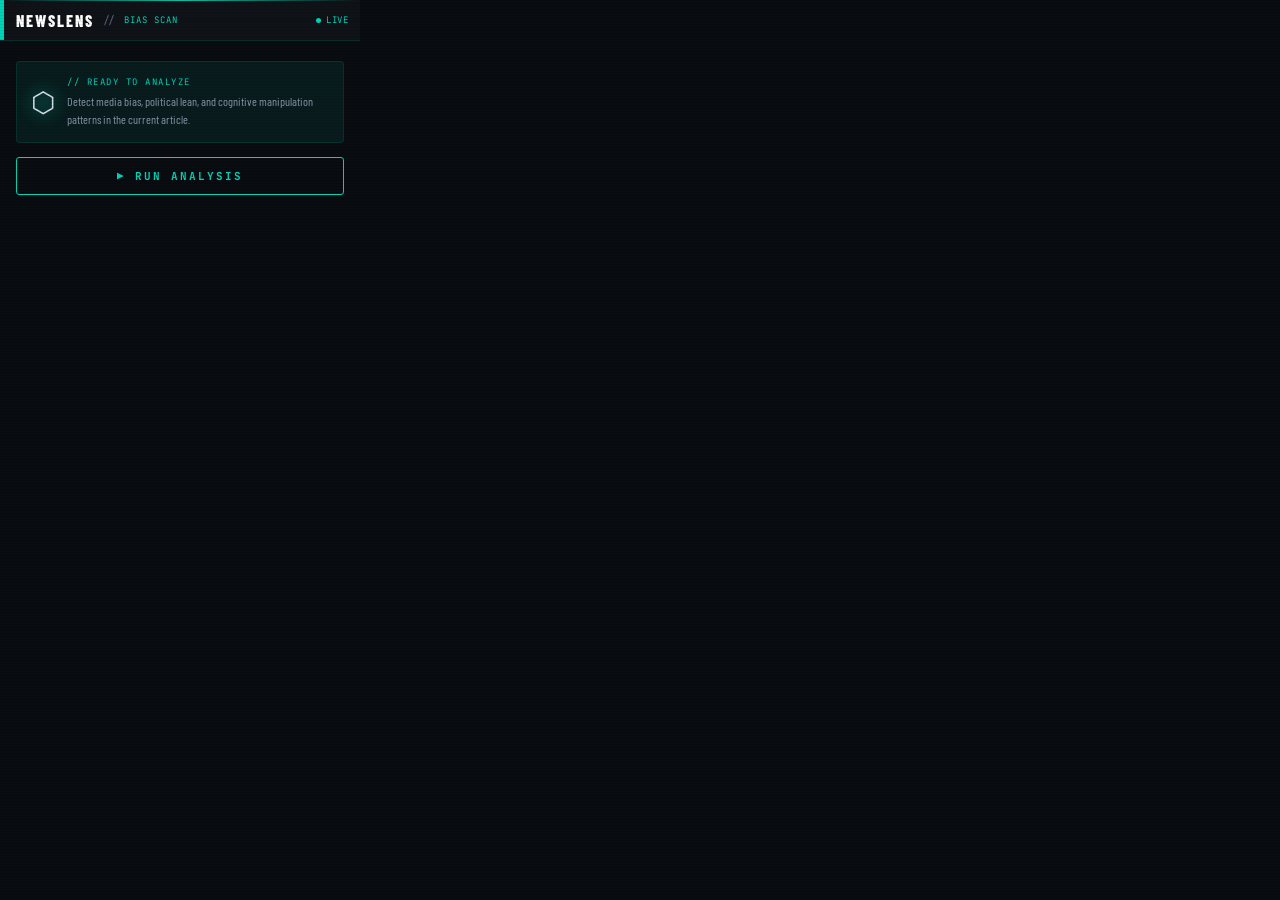
<file: newslens-extension/popup.html>
<!DOCTYPE html>
<html lang="en">
<head>
  <meta charset="UTF-8" />
  <meta name="viewport" content="width=device-width, initial-scale=1.0" />
  <title>NewsLens</title>
  <link rel="preconnect" href="https://fonts.googleapis.com" />
  <link href="https://fonts.googleapis.com/css2?family=Barlow+Condensed:wght@400;500;600;700;800&family=JetBrains+Mono:wght@400;600;700&display=swap" rel="stylesheet" />
  <style>
    /* ── Reset & base ──────────────────────────────────────────────────────── */
    *, *::before, *::after { box-sizing: border-box; margin: 0; padding: 0; }

    :root {
      --bg:        #090c10;
      --bg-2:      #0f1318;
      --bg-3:      #161b22;
      --border:    rgba(0,212,184,0.12);
      --border-2:  rgba(255,255,255,0.06);
      --teal:      #00d4b8;
      --teal-dim:  rgba(0,212,184,0.08);
      --teal-mid:  rgba(0,212,184,0.18);
      --amber:     #f5a623;
      --red:       #ff4d4d;
      --green:     #00c980;
      --muted:     #5a6476;
      --sub:       #8a96a8;
      --text:      #d4dce8;
      --mono:      'JetBrains Mono', monospace;
      --cond:      'Barlow Condensed', sans-serif;
    }

    body {
      width: 360px;
      background: var(--bg);
      color: var(--text);
      font-family: var(--cond);
      font-size: 13px;
      overflow: hidden;
    }

    /* ── Scan-line texture overlay ─────────────────────────────────────────── */
    body::before {
      content: '';
      position: fixed;
      inset: 0;
      background: repeating-linear-gradient(
        0deg,
        transparent,
        transparent 2px,
        rgba(0,0,0,0.08) 2px,
        rgba(0,0,0,0.08) 3px
      );
      pointer-events: none;
      z-index: 999;
    }

    /* ── Header ────────────────────────────────────────────────────────────── */
    .header {
      display: flex;
      align-items: center;
      gap: 0;
      padding: 0;
      background: var(--bg-2);
      border-bottom: 1px solid var(--border);
      position: relative;
      overflow: hidden;
    }
    .header::after {
      content: '';
      position: absolute;
      top: 0; left: 0; right: 0;
      height: 1px;
      background: linear-gradient(90deg, transparent, var(--teal), transparent);
    }
    .header-accent {
      width: 4px;
      height: 40px;
      background: var(--teal);
      flex-shrink: 0;
    }
    .header-content {
      display: flex;
      align-items: center;
      gap: 8px;
      padding: 0 12px;
      flex: 1;
    }
    .header-title {
      font-family: var(--cond);
      font-size: 16px;
      font-weight: 800;
      letter-spacing: 2px;
      text-transform: uppercase;
      color: #ffffff;
    }
    .header-sep {
      color: var(--muted);
      font-family: var(--mono);
      font-size: 11px;
    }
    .header-sub {
      font-family: var(--mono);
      font-size: 9px;
      color: var(--teal);
      letter-spacing: 1px;
      text-transform: uppercase;
    }
    .header-status {
      margin-left: auto;
      display: flex;
      align-items: center;
      gap: 5px;
      font-family: var(--mono);
      font-size: 9px;
      color: var(--teal);
      letter-spacing: 0.5px;
    }
    .header-status-dot {
      width: 5px; height: 5px;
      border-radius: 50%;
      background: var(--teal);
      animation: blink 2s ease-in-out infinite;
    }
    @keyframes blink {
      0%,100% { opacity: 1; } 50% { opacity: 0.3; }
    }

    /* ── States ────────────────────────────────────────────────────────────── */
    .state { display: none; }

    /* ── Idle ──────────────────────────────────────────────────────────────── */
    #stateIdle {
      display: flex;
      flex-direction: column;
      padding: 20px 16px;
      gap: 14px;
    }
    .idle-graphic {
      display: flex;
      align-items: center;
      gap: 12px;
      padding: 14px;
      background: var(--teal-dim);
      border: 1px solid var(--border);
      border-radius: 4px;
    }
    .idle-icon {
      font-family: var(--mono);
      font-size: 28px;
      line-height: 1;
      filter: drop-shadow(0 0 8px var(--teal));
    }
    .idle-text-block { flex: 1; }
    .idle-label {
      font-family: var(--mono);
      font-size: 9px;
      color: var(--teal);
      letter-spacing: 1.5px;
      text-transform: uppercase;
      margin-bottom: 4px;
    }
    .idle-desc {
      font-size: 12px;
      color: var(--sub);
      line-height: 1.5;
    }
    .btn-analyze {
      width: 100%;
      padding: 11px 16px;
      background: transparent;
      border: 1px solid var(--teal);
      border-radius: 3px;
      color: var(--teal);
      font-family: var(--mono);
      font-size: 11px;
      font-weight: 700;
      letter-spacing: 2px;
      text-transform: uppercase;
      cursor: pointer;
      display: flex;
      align-items: center;
      justify-content: center;
      gap: 8px;
      transition: background .15s, box-shadow .15s;
      position: relative;
      overflow: hidden;
    }
    .btn-analyze::before {
      content: '';
      position: absolute;
      inset: 0;
      background: var(--teal);
      transform: scaleX(0);
      transform-origin: left;
      transition: transform .2s ease;
    }
    .btn-analyze:hover::before { transform: scaleX(1); }
    .btn-analyze:hover { color: #000; box-shadow: 0 0 20px rgba(0,212,184,0.3); }
    .btn-analyze span { position: relative; z-index: 1; }
    .btn-analyze:disabled { opacity: .35; cursor: not-allowed; }

    /* ── Loading ───────────────────────────────────────────────────────────── */
    #stateLoading {
      display: flex;
      flex-direction: column;
      align-items: center;
      padding: 28px 16px;
      gap: 12px;
    }
    .loader-ring {
      position: relative;
      width: 44px; height: 44px;
    }
    .loader-ring::before, .loader-ring::after {
      content: '';
      position: absolute;
      border-radius: 50%;
    }
    .loader-ring::before {
      inset: 0;
      border: 2px solid rgba(0,212,184,0.15);
    }
    .loader-ring::after {
      inset: 0;
      border: 2px solid transparent;
      border-top-color: var(--teal);
      animation: spin .7s linear infinite;
    }
    .loader-inner {
      position: absolute;
      inset: 8px;
      border: 1px solid rgba(0,212,184,0.3);
      border-radius: 50%;
      animation: spin .7s linear infinite reverse;
    }
    @keyframes spin { to { transform: rotate(360deg); } }
    .loading-label {
      font-family: var(--mono);
      font-size: 9px;
      color: var(--teal);
      letter-spacing: 2px;
      text-transform: uppercase;
    }
    #loadingMsg {
      font-size: 12px;
      color: var(--sub);
    }

    /* ── Error ─────────────────────────────────────────────────────────────── */
    #stateError {
      display: flex;
      flex-direction: column;
      align-items: center;
      padding: 24px 16px;
      gap: 10px;
    }
    .error-code {
      font-family: var(--mono);
      font-size: 9px;
      color: var(--red);
      letter-spacing: 2px;
      text-transform: uppercase;
    }
    .error-icon { font-size: 26px; }
    #errorMsg {
      font-size: 12px;
      color: var(--sub);
      text-align: center;
      line-height: 1.5;
      max-width: 260px;
      white-space: pre-line;
    }
    .btn-retry {
      margin-top: 4px;
      padding: 7px 20px;
      background: transparent;
      border: 1px solid rgba(255,77,77,0.4);
      border-radius: 3px;
      color: var(--red);
      font-family: var(--mono);
      font-size: 10px;
      letter-spacing: 1px;
      text-transform: uppercase;
      cursor: pointer;
      transition: background .15s;
    }
    .btn-retry:hover { background: rgba(255,77,77,0.08); }

    /* ── Result ────────────────────────────────────────────────────────────── */
    #stateResult { display: block; }

    /* Score block */
    .score-block {
      display: flex;
      align-items: stretch;
      border-bottom: 1px solid var(--border-2);
    }
    .score-main {
      display: flex;
      flex-direction: column;
      align-items: center;
      justify-content: center;
      width: 88px;
      flex-shrink: 0;
      padding: 14px 8px;
      border-right: 1px solid var(--border-2);
      background: var(--bg-2);
      position: relative;
    }
    .score-label-top {
      font-family: var(--mono);
      font-size: 8px;
      letter-spacing: 1.5px;
      text-transform: uppercase;
      color: var(--muted);
      margin-bottom: 6px;
    }
    .score-num {
      font-family: var(--mono);
      font-weight: 700;
      font-size: 38px;
      line-height: 1;
      transition: color .3s;
    }
    .score-num.low    { color: var(--green); text-shadow: 0 0 20px rgba(0,201,128,0.4); }
    .score-num.medium { color: var(--amber); text-shadow: 0 0 20px rgba(245,166,35,0.4); }
    .score-num.high   { color: var(--red);   text-shadow: 0 0 20px rgba(255,77,77,0.4); }
    .score-unit {
      font-family: var(--mono);
      font-size: 8px;
      color: var(--muted);
      margin-top: 3px;
      letter-spacing: 1px;
    }

    .score-info {
      flex: 1;
      padding: 12px 14px;
      display: flex;
      flex-direction: column;
      justify-content: center;
      gap: 5px;
    }
    .score-severity {
      font-family: var(--cond);
      font-size: 18px;
      font-weight: 800;
      letter-spacing: 1px;
      text-transform: uppercase;
    }
    .score-severity.low    { color: var(--green); }
    .score-severity.medium { color: var(--amber); }
    .score-severity.high   { color: var(--red); }
    .score-url {
      font-family: var(--mono);
      font-size: 9px;
      color: var(--muted);
      white-space: nowrap;
      overflow: hidden;
      text-overflow: ellipsis;
      max-width: 200px;
      letter-spacing: 0.3px;
    }
    .roberta-badge {
      display: inline-flex;
      align-items: center;
      gap: 4px;
      font-family: var(--mono);
      font-size: 8px;
      letter-spacing: 0.5px;
      padding: 2px 6px;
      border-radius: 2px;
      margin-top: 2px;
      width: fit-content;
    }
    .roberta-badge.on  { background: rgba(0,201,128,0.1); color: var(--green); border: 1px solid rgba(0,201,128,0.25); }
    .roberta-badge.off { background: rgba(255,255,255,0.04); color: var(--muted); border: 1px solid var(--border-2); }

    /* Lean section */
    .lean-section {
      padding: 11px 14px;
      border-bottom: 1px solid var(--border-2);
      background: var(--bg-2);
    }
    .section-label {
      font-family: var(--mono);
      font-size: 8px;
      letter-spacing: 1.5px;
      text-transform: uppercase;
      color: var(--muted);
      margin-bottom: 8px;
    }
    .lean-spectrum {
      display: flex;
      align-items: center;
      gap: 8px;
    }
    .lean-axis-label {
      font-family: var(--mono);
      font-size: 9px;
      color: var(--muted);
      width: 22px;
      flex-shrink: 0;
    }
    .lean-axis-label.right-side { text-align: right; }
    .lean-track {
      flex: 1;
      height: 8px;
      background: rgba(255,255,255,0.05);
      border-radius: 1px;
      position: relative;
      overflow: hidden;
    }
    /* Tick marks at center */
    .lean-track::after {
      content: '';
      position: absolute;
      left: 50%;
      top: 0; bottom: 0;
      width: 1px;
      background: rgba(255,255,255,0.12);
      transform: translateX(-50%);
    }
    .lean-fill {
      position: absolute;
      top: 0; height: 100%;
      transition: all .4s cubic-bezier(.4,0,.2,1);
    }
    .lean-fill.left   { background: linear-gradient(90deg, #3b9eff, #3b82f6); left: 0; }
    .lean-fill.center { background: linear-gradient(90deg, rgba(0,212,184,0.5), var(--teal)); }
    .lean-fill.right  { background: linear-gradient(270deg, #ff4d4d, #e53e3e); right: 0; }
    .lean-readout {
      font-family: var(--mono);
      font-size: 10px;
      font-weight: 600;
      min-width: 72px;
      text-align: right;
      white-space: nowrap;
    }
    .lean-readout.left   { color: #3b82f6; }
    .lean-readout.center { color: var(--teal); }
    .lean-readout.right  { color: var(--red); }
    .lean-readout.unknown { color: var(--muted); }

    /* Categories */
    .categories-section {
      padding: 10px 14px 6px;
    }
    .cat-row {
      display: grid;
      grid-template-columns: 130px 1fr 32px;
      align-items: center;
      gap: 7px;
      margin-bottom: 5px;
    }
    .cat-name {
      font-family: var(--mono);
      font-size: 9px;
      color: var(--sub);
      letter-spacing: 0.3px;
      white-space: nowrap;
      overflow: hidden;
      text-overflow: ellipsis;
    }
    .cat-track {
      height: 3px;
      background: rgba(255,255,255,0.06);
      border-radius: 1px;
      overflow: hidden;
    }
    .cat-fill {
      height: 100%;
      border-radius: 1px;
      transition: width .5s cubic-bezier(.4,0,.2,1);
    }
    .cat-pct {
      font-family: var(--mono);
      font-size: 9px;
      color: var(--muted);
      text-align: right;
    }
    .no-bias-msg {
      font-family: var(--mono);
      font-size: 9px;
      color: var(--muted);
      padding: 4px 0 8px;
      letter-spacing: 0.5px;
    }

    /* Footer */
    .footer {
      display: flex;
      align-items: center;
      gap: 6px;
      padding: 8px 14px;
      border-top: 1px solid var(--border-2);
      background: var(--bg-2);
    }
    .footer-meta {
      font-family: var(--mono);
      font-size: 8px;
      color: var(--muted);
      flex: 1;
      letter-spacing: 0.5px;
    }
    .btn-reanalyze {
      font-family: var(--mono);
      font-size: 8px;
      letter-spacing: 1px;
      color: var(--muted);
      background: transparent;
      border: 1px solid rgba(255,255,255,0.08);
      border-radius: 2px;
      padding: 4px 8px;
      cursor: pointer;
      text-transform: uppercase;
      transition: color .15s, border-color .15s;
    }
    .btn-reanalyze:hover { color: var(--text); border-color: rgba(255,255,255,0.2); }
    .btn-open-dashboard {
      font-family: var(--mono);
      font-size: 8px;
      letter-spacing: 1px;
      color: var(--teal);
      background: transparent;
      border: 1px solid rgba(0,212,184,0.25);
      border-radius: 2px;
      padding: 4px 8px;
      cursor: pointer;
      text-transform: uppercase;
      white-space: nowrap;
      transition: background .15s, box-shadow .15s;
    }
    .btn-open-dashboard:hover {
      background: var(--teal-dim);
      box-shadow: 0 0 12px rgba(0,212,184,0.15);
    }

    /* Divider line */
    .divider {
      height: 1px;
      background: var(--border-2);
      margin: 0;
    }
  </style>
</head>
<body>

  <!-- Header -->
  <div class="header">
    <div class="header-accent"></div>
    <div class="header-content">
      <span class="header-title">NewsLens</span>
      <span class="header-sep">//</span>
      <span class="header-sub">Bias Scan</span>
      <div class="header-status">
        <div class="header-status-dot"></div>
        LIVE
      </div>
    </div>
  </div>

  <!-- State: Idle -->
  <div id="stateIdle">
    <div class="idle-graphic">
      <span class="idle-icon">⬡</span>
      <div class="idle-text-block">
        <div class="idle-label">// Ready to analyze</div>
        <p class="idle-desc">Detect media bias, political lean, and cognitive manipulation patterns in the current article.</p>
      </div>
    </div>
    <button class="btn-analyze" id="btnAnalyze">
      <span>▶ Run Analysis</span>
    </button>
  </div>

  <!-- State: Loading -->
  <div id="stateLoading">
    <div class="loader-ring">
      <div class="loader-inner"></div>
    </div>
    <div class="loading-label">Processing</div>
    <p id="loadingMsg">Scraping article…</p>
  </div>

  <!-- State: Error -->
  <div id="stateError">
    <div class="error-code">// Signal Lost</div>
    <div class="error-icon">◈</div>
    <p id="errorMsg">Could not analyze this page.</p>
    <button class="btn-retry" id="btnRetry">↺ Retry</button>
  </div>

  <!-- State: Result -->
  <div id="stateResult">

    <!-- Score -->
    <div class="score-block">
      <div class="score-main">
        <div class="score-label-top">Bias Score</div>
        <div class="score-num" id="scoreCircle">0</div>
        <div class="score-unit">/ 100</div>
      </div>
      <div class="score-info">
        <div class="score-severity" id="scoreSeverity">Low Bias</div>
        <div class="score-url" id="scoreUrl"></div>
        <span class="roberta-badge off" id="robertaBadge">● Rule-only</span>
      </div>
    </div>

    <!-- Lean -->
    <div class="lean-section">
      <div class="section-label">// Political Lean</div>
      <div class="lean-spectrum">
        <span class="lean-axis-label">L</span>
        <div class="lean-track">
          <div class="lean-fill" id="leanFill"></div>
        </div>
        <span class="lean-axis-label right-side">R</span>
        <span class="lean-readout unknown" id="leanText">Unknown</span>
      </div>
    </div>

    <!-- Categories -->
    <div class="categories-section">
      <div class="section-label">// Bias Breakdown</div>
      <div id="catRows"></div>
    </div>

    <!-- Footer -->
    <div class="footer">
      <span class="footer-meta" id="footerMeta"></span>
      <button class="btn-reanalyze" id="btnReanalyze">↺ Re-run</button>
      <button class="btn-open-dashboard" id="btnDashboard">Dashboard ↗</button>
    </div>

  </div>

  <script src="popup.js"></script>
</body>
</html>
</file>
